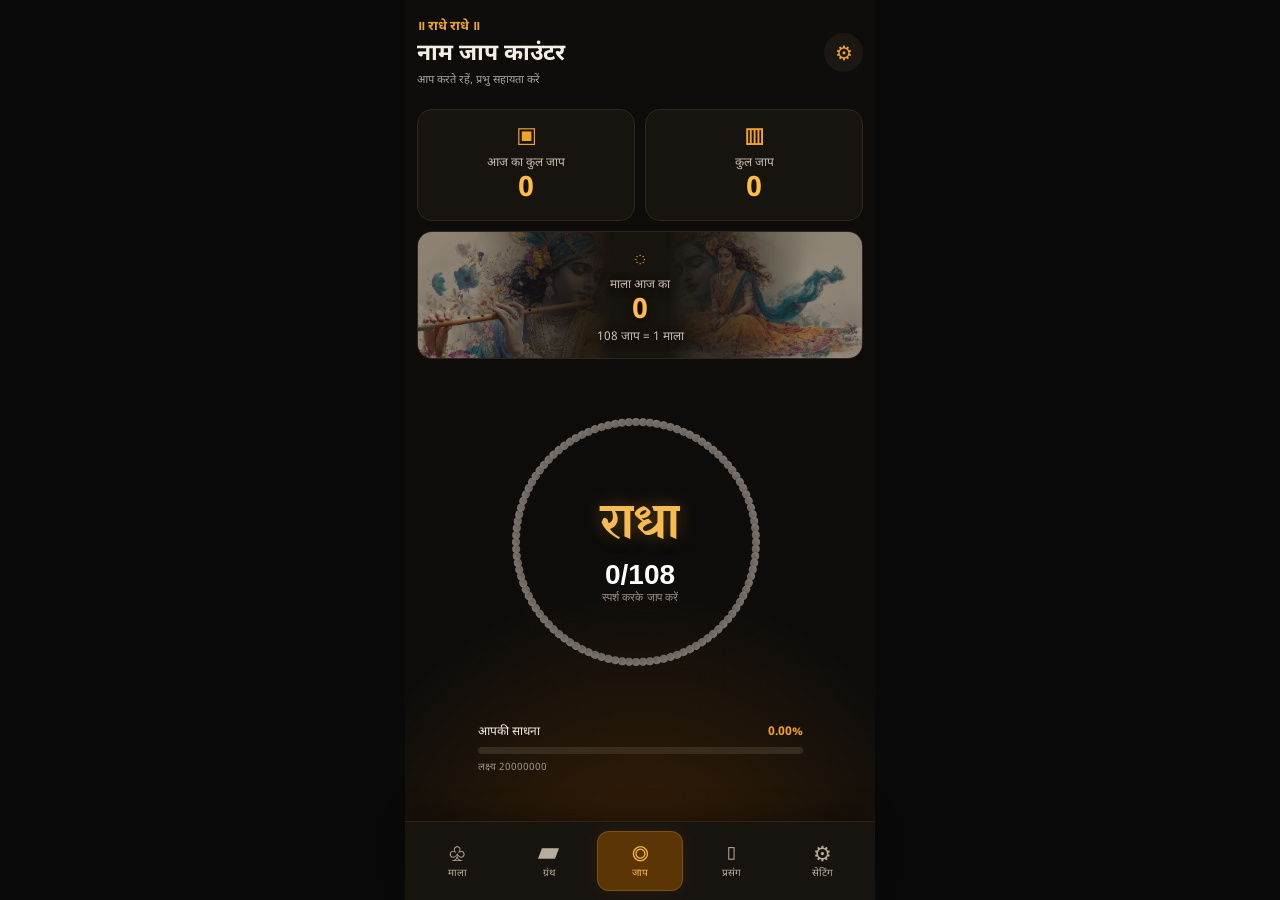
<file: index.html>
<script src="geeta-data.js?v=2"></script>
<!doctype html><html lang="hi"><head><meta charset="UTF-8"><meta name="viewport" content="width=device-width, initial-scale=1, viewport-fit=cover, maximum-scale=1.0, user-scalable=no"><meta name="theme-color" content="#0d0c0b"><link rel="manifest" href="manifest.webmanifest"><link rel="icon" href="icon.svg"><link href="https://fonts.googleapis.com/css2?family=Noto+Sans+Devanagari:wght@400;600;700&family=Yatra+One&display=swap" rel="stylesheet"><link rel="stylesheet" href="styles.css?v=22"><title>श्री राधे नाम जाप</title></head><body><div class="app-shell"><header><div><b>॥ राधे राधे ॥</b><h1>नाम जाप काउंटर</h1><small>आप करते रहें, प्रभु सहायता करें</small></div><button id="settingsBtn">⚙</button></header><main id="japView"><section class="stats"><article>▣<span>आज का कुल जाप</span><strong id="todayTotal">0</strong></article><article>▥<span>कुल जाप</span><strong id="lifetimeTotal">0</strong></article><article class="mala-art"><img class="left" src="mala-left.jpg" alt=""><img class="right" src="mala-right.jpg" alt="">◌<span>माला आज का</span><strong id="malaCount">0</strong><small>108 जाप = 1 माला</small></article></section><button class="ring" id="radheTap"><div class="beads" id="beads"></div><span class="radha-word">राधा</span><strong id="ringCount">0/108</strong><small>स्पर्श करके जाप करें</small></button><section class="progress"><span>आपकी साधना <b id="progressText">0%</b></span><i><em id="progressBar"></em></i><small id="targetText">लक्ष्य 2 करोड़</small></section></main><section id="granthView" class="view-panel" hidden><b>पवित्र वाणी</b><h2>ग्रंथ भंडार</h2><div id="bookList"></div></section><section id="prasangView" class="view-panel" hidden><b>सद्गुण कथाएँ</b><h2>प्रसंग</h2><div class="story-card"><h3>राधा की कृपा</h3><p>साधक का मन सदा एकरस हो, जब वह नाम का स्मरण करता है, तब उसकी तंद्रा टूटती है और दिव्य आनंद की नई धारा बहने लगती है।</p></div><div class="story-card"><h3>कर्म का रंग</h3><p>हर जप, हर स्मरण, हर अर्पण—ये एक छोटा-सा दीपक हैं, जो अंततः मन को प्रकाशमय बनाते हैं।</p></div></section><section id="readerView" class="view-panel" hidden><div class="reader-head"><button id="backToBooks">←</button><div><b>अध्ययन सार</b><h2 id="readerTitle"></h2></div></div><div id="readerContent"></div></section><nav class="nav"><button id="malaBtn" class="nav-btn"><span>♧</span><small>माला</small></button><button id="granthBtn" class="nav-btn"><span>▰</span><small>ग्रंथ</small></button><button class="nav-btn active" id="japBtn"><span>◎</span><small>जाप</small></button><button id="prasangBtn" class="nav-btn"><span>▯</span><small>प्रसंग</small></button><button id="navSettings" class="nav-btn"><span>⚙</span><small>सेटिंग</small></button></nav></div><div id="toast"></div><dialog id="settingsDialog"><form method="dialog" id="settingsForm"><button value="cancel">×</button><b>साधना सेटिंग</b><h2>कुल लक्ष्य</h2><label>जाप संख्या<input id="targetInput" type="number" min="1"></label><button>लक्ष्य सुरक्षित करें</button><div><button type="button" id="exportBtn">↓ Backup डाउनलोड</button><button type="button" id="importBtn">↑ Restore</button><input id="importInput" type="file" accept=".json" hidden></div></form></dialog><script src="app.js?v=21"></script></body></html>
</file>
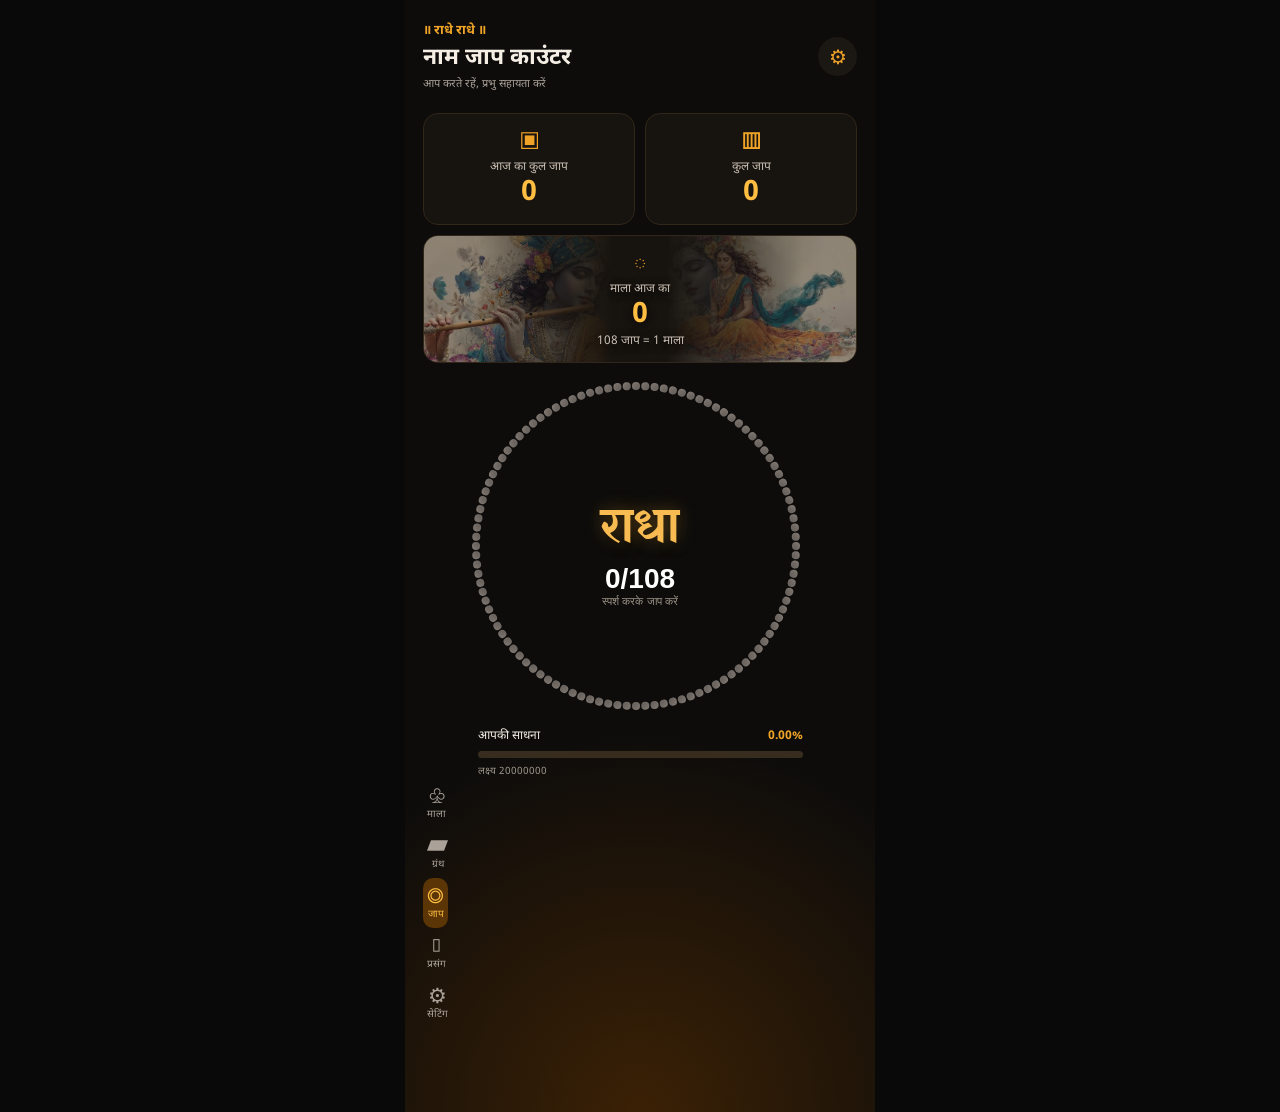
<file: radha-jap-live/index.html>
<script src="../geeta-data.js?v=2"></script>
<!doctype html><html lang="hi"><head><meta charset="UTF-8"><meta name="viewport" content="width=device-width,initial-scale=1,viewport-fit=cover"><meta name="theme-color" content="#0d0c0b"><link rel="manifest" href="manifest.webmanifest"><link rel="icon" href="icon.svg"><link href="https://fonts.googleapis.com/css2?family=Noto+Sans+Devanagari:wght@400;600;700&family=Yatra+One&display=swap" rel="stylesheet"><link rel="stylesheet" href="styles.css?v=20"><title>श्री राधे नाम जाप</title></head><body><div class="app-shell"><header><div><b>॥ राधे राधे ॥</b><h1>नाम जाप काउंटर</h1><small>आप करते रहें, प्रभु सहायता करें</small></div><button id="settingsBtn">⚙</button></header><main id="japView"><section class="stats"><article>▣<span>आज का कुल जाप</span><strong id="todayTotal">0</strong></article><article>▥<span>कुल जाप</span><strong id="lifetimeTotal">0</strong></article><article class="mala-art"><img class="left" src="mala-left.jpg" alt=""><img class="right" src="mala-right.jpg" alt="">◌<span>माला आज का</span><strong id="malaCount">0</strong><small>108 जाप = 1 माला</small></article></section><button class="ring" id="radheTap"><div class="beads" id="beads"></div><span class="radha-word">राधा</span><strong id="ringCount">0/108</strong><small>स्पर्श करके जाप करें</small></button><section class="progress"><span>आपकी साधना <b id="progressText">0%</b></span><i><em id="progressBar"></em></i><small id="targetText">लक्ष्य 2 करोड़</small></section></main><section id="granthView" class="view-panel" hidden><b>पवित्र वाणी</b><h2>ग्रंथ भंडार</h2><div id="bookList"></div></section><section id="prasangView" class="view-panel" hidden><b>सद्गुण कथाएँ</b><h2>प्रसंग</h2><div class="story-card"><h3>राधा की कृपा</h3><p>साधक का मन सदा एकरस हो, जब वह नाम का स्मरण करता है, तब उसकी तंद्रा टूटती है और दिव्य आनंद की नई धारा बहने लगती है।</p></div><div class="story-card"><h3>कर्म का रंग</h3><p>हर जप, हर स्मरण, हर अर्पण—ये एक छोटा-सा दीपक हैं, जो अंततः मन को प्रकाशमय बनाते हैं।</p></div></section><section id="readerView" class="view-panel" hidden><div class="reader-head"><button id="backToBooks">←</button><div><b>अध्ययन सार</b><h2 id="readerTitle"></h2></div></div><div id="readerContent"></div></section><nav><button id="malaBtn" class="nav-btn"><span>♧</span><small>माला</small></button><button id="granthBtn" class="nav-btn"><span>▰</span><small>ग्रंथ</small></button><button class="nav-btn active" id="japBtn"><span>◎</span><small>जाप</small></button><button id="prasangBtn" class="nav-btn"><span>▯</span><small>प्रसंग</small></button><button id="navSettings" class="nav-btn"><span>⚙</span><small>सेटिंग</small></button></nav></div><div id="toast"></div><dialog id="settingsDialog"><form method="dialog" id="settingsForm"><button value="cancel">×</button><b>साधना सेटिंग</b><h2>कुल लक्ष्य</h2><label>जाप संख्या<input id="targetInput" type="number" min="1"></label><button>लक्ष्य सुरक्षित करें</button><div><button type="button" id="exportBtn">↓ Backup डाउनलोड</button><button type="button" id="importBtn">↑ Restore</button><input id="importInput" type="file" accept=".json" hidden></div></form></dialog><script src="app.js?v=20"></script></body></html>
</file>
<file: styles.css>
.manual-mala-btn{width:100%;margin:0 0 14px;padding:10px;border:1px solid #6b4b1f;border-radius:10px;background:#241a0e;color:#ffbd42;font:600 12px 'Noto Sans Devanagari';cursor:pointer}
 .mala-view h2{margin:4px 0 16px;color:#f3c575;font-size:23px}.mala-summary{display:grid;grid-template-columns:repeat(3,1fr);gap:8px;margin-bottom:14px}.mala-summary article{padding:14px 8px;border:1px solid #3b2a18;border-radius:12px;background:#17130f;text-align:center}.mala-summary strong{display:block;color:#ffbd42;font-size:24px}.mala-summary small{display:block;margin-top:4px;color:#c8beb3;font-size:10px}.mala-progress{padding:14px;border:1px solid #3b2a18;border-radius:12px;background:#17130f}.mala-progress span{display:flex;justify-content:space-between;color:#e8d7bd;font-size:12px}.mala-progress b{color:#ffbd42}.mala-progress i,.mala-day i{display:block;height:7px;margin:9px 0 6px;border-radius:8px;background:#35291d;overflow:hidden}.mala-progress em,.mala-day em{display:block;height:100%;border-radius:inherit;background:linear-gradient(90deg,#efa327,#ffd06a);transition:width .2s ease}.mala-progress small{color:#a99b8b;font-size:10px}.mala-history-head{display:flex;justify-content:space-between;align-items:baseline;margin:22px 2px 10px;color:#f3c575}.mala-history-head small{color:#a99b8b;font-size:10px}.mala-history{display:grid;gap:8px;padding-bottom:12px}.mala-day{display:grid;grid-template-columns:1fr auto;gap:4px 10px;padding:12px;border:1px solid #302316;border-radius:12px;background:#15110e}.mala-day>div:first-child strong,.mala-day>div:first-child small{display:block}.mala-day>div:first-child strong{color:#f1dfc7;font-size:13px}.mala-day>div:first-child small{margin-top:3px;color:#9f9283;font-size:10px}.mala-day-count{text-align:right}.mala-day-count b{display:block;color:#ffbd42;font-size:18px}.mala-day-count small{color:#aa9d8e;font-size:10px}.mala-day-meta{grid-column:1 / -1;display:flex;justify-content:space-between;color:#bcae9d;font-size:10px}.mala-day i{grid-column:1 / -1;height:5px;margin:3px 0 0}.mala-empty{padding:24px 14px;border:1px dashed #594321;border-radius:12px;color:#bcae9d;text-align:center;font-size:12px;line-height:1.7}@media (max-width:380px){.mala-summary strong{font-size:19px}.mala-summary article{padding:11px 5px}.mala-day{padding:10px}}
 .mala-art{background:#211811}
 .mala-art img{width:54%;opacity:.92;filter:saturate(1.05) sepia(.04) brightness(1.08)}
 .mala-art .left{mask-image:linear-gradient(to right,#000 42%,rgba(0,0,0,.8) 78%,transparent 100%);-webkit-mask-image:linear-gradient(to right,#000 42%,rgba(0,0,0,.8) 78%,transparent 100%)}
 .mala-art .right{mask-image:linear-gradient(to left,#000 42%,rgba(0,0,0,.8) 78%,transparent 100%);-webkit-mask-image:linear-gradient(to left,#000 42%,rgba(0,0,0,.8) 78%,transparent 100%)}
 .mala-art .left{object-position:left center}
 .mala-art .right{object-position:right center}
@media (max-width:470px){.stats{grid-template-columns:1fr 1fr !important}.stats article:last-child{grid-column:span 2 !important}.stats article{min-height:82px !important;padding:8px !important}.stats strong{font-size:23px !important}.stats span,.stats small{font-size:10px !important}.ring{width:min(62vw,240px) !important;margin:10px auto 8px !important}.beads{inset:-7px !important}.progress{font-size:10px !important}}
@media (max-width:470px){.app-shell{width:100%;max-width:none;margin:0}nav{width:100%}}
.app-shell{width:100%;max-width:none}
nav{width:100%}
@media (max-width:470px){.stats{grid-template-columns:1fr 1fr}.stats article:last-child{grid-column:span 2}.stats article{min-height:82px;padding:8px}.stats strong{font-size:23px}.stats span,.stats small{font-size:10px}.ring{width:min(62vw,240px);margin:10px auto 8px}.beads{inset:-7px}.progress{font-size:10px}}
.app-shell>section[hidden]{display:none !important}
#granthView>b,#granthView>h2{display:none}
.chapter{margin:12px 0;padding:14px;border-left:3px solid #efa327;background:#18140f}.chapter h3{margin:0 0 6px;color:#ffbd42;font-size:15px}.chapter p{margin:0 0 10px;color:#ded5cb;font-size:13px;line-height:1.75}.chapter strong{display:block;margin:4px 0 5px;color:#efa327;font-size:12px}
.ring{border-radius:50%;touch-action:manipulation;-webkit-tap-highlight-color:transparent}
*{box-sizing:border-box}html{scroll-behavior:smooth}body{margin:0;background:#090909;color:#f5eee4;font-family:'Noto Sans Devanagari',sans-serif}html,body{width:100%;max-width:100%;overflow-x:hidden}body{margin:0;background:#090909;color:#f5eee4;font-family:'Noto Sans Devanagari',sans-serif}.app-shell{width:min(100%,470px);min-height:100vh;max-width:470px;margin:0 auto;padding:calc(18px + env(safe-area-inset-top)) 12px calc(92px + env(safe-area-inset-bottom));background:radial-gradient(circle at bottom,#3b2105,transparent 34%),#0d0c0b}.app-shell>section{display:block}.view-panel{padding:0 2px}.header{display:flex;justify-content:space-between;align-items:center;margin-bottom:22px}header{display:flex;justify-content:space-between;align-items:center;margin-bottom:22px}header b,dialog>b{color:#efa327;font-size:13px}h1,h2,h3{margin:0}h1{margin:4px 0;font-size:23px}header small{color:#aaa198;font-size:11px}header button{border:0;border-radius:50%;width:39px;height:39px;background:#1b1713;color:#efa327;font-size:20px;cursor:pointer}.stats{display:grid;grid-template-columns:1fr 1fr;gap:10px}.stats article{min-height:106px;padding:13px;border:1px solid #312619;border-radius:15px;background:#17130f;text-align:center;color:#efa327;font-size:24px}.stats article:last-child{grid-column:span 2}.stats span,.stats small{display:block;color:#c8beb3;font-size:12px}.stats strong{display:block;color:#ffbd42;font-size:28px}.mala-art{position:relative;overflow:hidden;background:#17130f}.mala-art img{position:absolute;top:0;bottom:0;width:44%;height:100%;object-fit:cover;opacity:.6;pointer-events:none;filter:saturate(.85) sepia(.1) brightness(.98)}.mala-art .left{left:0;object-position:right center;mask-image:linear-gradient(to right,#000 28%,rgba(0,0,0,.45) 62%,transparent 100%);-webkit-mask-image:linear-gradient(to right,#000 28%,rgba(0,0,0,.45) 62%,transparent 100%)}.mala-art .right{right:0;object-position:left center;mask-image:linear-gradient(to left,#000 28%,rgba(0,0,0,.45) 62%,transparent 100%);-webkit-mask-image:linear-gradient(to left,#000 28%,rgba(0,0,0,.45) 62%,transparent 100%)}.mala-art>span,.mala-art>strong,.mala-art>small{position:relative;z-index:1;text-shadow:0 2px 10px rgba(0,0,0,.82)}.beads{position:absolute;inset:-10px;pointer-events:none}.bead{position:absolute;left:50%;top:50%;width:8px;height:8px;margin:-4px 0 0 -4px;border-radius:50%;background:linear-gradient(135deg,#7f766f,#615b56);box-shadow:inset 0 0 2px rgba(255,255,255,.12);transform-origin:center}.bead.lit{background:radial-gradient(circle at 35% 35%,#ffd975,#ffbe3d 45%,#f5a100 100%);box-shadow:0 0 12px rgba(255,191,70,.9),0 0 24px rgba(255,191,70,.38)}.ring{position:relative;display:flex;flex-direction:column;align-items:center;justify-content:center;overflow:visible;width:min(76vw,325px);aspect-ratio:1;margin:24px auto 16px;border:0;background:transparent;color:#efa327;cursor:pointer;transition:transform .15s ease;}.ring:active{transform:scale(.98)}.ring .radha-word{position:relative;display:inline-block;font-family:'Yatra One';font-size:48px;letter-spacing:.5px;color:#f7bb52;text-shadow:0 0 18px rgba(255,183,69,.35),0 3px 12px rgba(0,0,0,.68);z-index:2;transition:transform .18s ease,opacity .18s ease}.ring:active .radha-word{transform:translateY(-8px) scale(1.04)}.float-word{position:fixed;left:50%;top:50%;transform:translate(-50%,-50%);font-family:'Yatra One';font-size:40px;color:#ffbb4d;letter-spacing:.4px;text-shadow:0 0 18px rgba(255,176,67,.8),0 0 30px rgba(255,176,67,.28);filter:drop-shadow(0 8px 18px rgba(0,0,0,.45));pointer-events:none;will-change:transform,opacity,filter;animation:floatUp 3000ms cubic-bezier(.18,.7,.2,1) forwards;z-index:50}.ring strong{color:white;font-size:28px}.ring small,.progress small{color:#9e9488}@keyframes floatUp{0%{opacity:0;transform:translate(-50%,-50%) scale(.7);filter:blur(2px) drop-shadow(0 0 0 rgba(255,176,67,0))}12%{opacity:1;filter:blur(0) drop-shadow(0 0 10px rgba(255,176,67,.35))}60%{opacity:1}100%{opacity:0;transform:translate(-50%,-420px) scale(1.08);filter:blur(1.2px) drop-shadow(0 0 18px rgba(255,176,67,.18))}}.progress{max-width:325px;margin:auto;font-size:12px}.progress span{display:flex;justify-content:space-between}.progress b{color:#efa327}.progress i{display:block;height:7px;margin:7px 0;background:#382c1e;border-radius:10px}.progress em{display:block;height:100%;background:linear-gradient(90deg,#ffbf46,#efa327);border-radius:10px;transition:width .2s ease}nav, .nav{position:fixed;bottom:0;left:50%;transform:translateX(-50%);display:flex;align-items:stretch;justify-content:space-around;gap:5px;width:min(100%,470px);padding:9px;background:#17130f;border-top:1px solid #2f2417;box-shadow:0 -10px 20px rgba(0,0,0,.28);z-index:30}.nav-btn{flex:1 1 0;min-height:60px;border:0;border-radius:12px;background:transparent;color:#b8ac9d;padding:7px 3px;display:flex;flex-direction:column;align-items:center;justify-content:center;text-align:center;gap:4px;min-width:0;cursor:pointer;transition:all .15s ease;line-height:1}.nav-btn span{display:block;font-size:21px;line-height:1;color:inherit}.nav-btn small{display:block;font:10px 'Noto Sans Devanagari';white-space:nowrap;line-height:1.2;color:inherit}.nav-btn.active{background:#5b3505;color:#ffbd42;box-shadow:inset 0 0 0 1px rgba(255,191,70,.2),0 0 18px rgba(255,191,70,.08)}.nav-btn:active{transform:translateY(1px)}.view-panel h2{margin:4px 0 12px;color:#f3c575;font-size:22px}.book-card,.story-card{width:100%;display:block;border:1px solid #312619;background:#17130f;border-radius:14px;padding:14px;margin-bottom:10px;text-align:left;color:inherit}.book-card strong,.story-card h3{display:block;color:#ffbd42;margin-bottom:6px}.book-card small,.story-card p{color:#d6c7ae}.book-card{cursor:pointer}.reader-head{display:flex;align-items:center;gap:10px;padding:8px 0 12px}.reader-head button{border:0;background:#201b16;color:#f0b553;border-radius:10px;width:36px;height:36px;font-size:22px}.#readerContent p{margin:0 0 14px;color:#e9dbc4;line-height:1.7}.#readerContent{padding-bottom:12px}#toast{position:fixed;left:50%;bottom:92px;transform:translateX(-50%) translateY(18px);background:rgba(17,16,14,.95);border:1px solid #4e3d29;color:#f7d38d;padding:10px 14px;border-radius:999px;font-size:12px;opacity:0;pointer-events:none;transition:all .18s ease;z-index:40}#toast.show{opacity:1;transform:translateX(-50%) translateY(0)}dialog{border:0;border-radius:18px;background:#18130f;color:white}form{position:relative;width:min(80vw,330px);padding:24px}form>button:first-child{position:absolute;right:8px;top:5px;border:0;background:transparent;color:white;font-size:22px}label,input{display:block;width:100%;margin-top:12px}input{padding:10px;background:#0d0c0b;border:1px solid #554025;color:white;border-radius:8px}form>button:not(:first-child),form div button{margin-top:12px;padding:9px;border:0;border-radius:8px;background:#efa327;color:#1b1003;font-weight:bold}form div{display:flex;gap:7px}form div button{background:#292015;color:#efa327;border:1px solid #60451f;font-size:11px}dialog::backdrop{background:rgba(0,0,0,.7)}@media (max-width:380px){.stats{grid-template-columns:1fr}.stats article:last-child{grid-column:span 1}.header h1{font-size:20px}.ring{width:min(78vw,290px)}}
</file>
<file: radha-jap-live/styles.css>
.app-shell>section[hidden]{display:none !important}
#granthView>b,#granthView>h2{display:none}
.chapter{margin:12px 0;padding:14px;border-left:3px solid #efa327;background:#18140f}.chapter h3{margin:0 0 6px;color:#ffbd42;font-size:15px}.chapter p{margin:0 0 10px;color:#ded5cb;font-size:13px;line-height:1.75}.chapter strong{display:block;margin:4px 0 5px;color:#efa327;font-size:12px}
.ring{border-radius:50%;touch-action:manipulation;-webkit-tap-highlight-color:transparent}
*{box-sizing:border-box}html{scroll-behavior:smooth}body{margin:0;background:#090909;color:#f5eee4;font-family:'Noto Sans Devanagari',sans-serif}.app-shell{min-height:100vh;max-width:470px;margin:auto;padding:22px 18px 84px;background:radial-gradient(circle at bottom,#3b2105,transparent 34%),#0d0c0b}.app-shell>section{display:block}.view-panel{padding:0 2px}.header{display:flex;justify-content:space-between;align-items:center;margin-bottom:22px}header{display:flex;justify-content:space-between;align-items:center;margin-bottom:22px}header b,dialog>b{color:#efa327;font-size:13px}h1,h2,h3{margin:0}h1{margin:4px 0;font-size:23px}header small{color:#aaa198;font-size:11px}header button{border:0;border-radius:50%;width:39px;height:39px;background:#1b1713;color:#efa327;font-size:20px;cursor:pointer}.stats{display:grid;grid-template-columns:1fr 1fr;gap:10px}.stats article{min-height:106px;padding:13px;border:1px solid #312619;border-radius:15px;background:#17130f;text-align:center;color:#efa327;font-size:24px}.stats article:last-child{grid-column:span 2}.stats span,.stats small{display:block;color:#c8beb3;font-size:12px}.stats strong{display:block;color:#ffbd42;font-size:28px}.mala-art{position:relative;overflow:hidden;background:#17130f}.mala-art img{position:absolute;top:0;bottom:0;width:44%;height:100%;object-fit:cover;opacity:.6;pointer-events:none;filter:saturate(.85) sepia(.1) brightness(.98)}.mala-art .left{left:0;object-position:right center;mask-image:linear-gradient(to right,#000 28%,rgba(0,0,0,.45) 62%,transparent 100%);-webkit-mask-image:linear-gradient(to right,#000 28%,rgba(0,0,0,.45) 62%,transparent 100%)}.mala-art .right{right:0;object-position:left center;mask-image:linear-gradient(to left,#000 28%,rgba(0,0,0,.45) 62%,transparent 100%);-webkit-mask-image:linear-gradient(to left,#000 28%,rgba(0,0,0,.45) 62%,transparent 100%)}.mala-art>span,.mala-art>strong,.mala-art>small{position:relative;z-index:1;text-shadow:0 2px 10px rgba(0,0,0,.82)}.beads{position:absolute;inset:-10px;pointer-events:none}.bead{position:absolute;left:50%;top:50%;width:8px;height:8px;margin:-4px 0 0 -4px;border-radius:50%;background:linear-gradient(135deg,#7f766f,#615b56);box-shadow:inset 0 0 2px rgba(255,255,255,.12);transform-origin:center}.bead.lit{background:radial-gradient(circle at 35% 35%,#ffd975,#ffbe3d 45%,#f5a100 100%);box-shadow:0 0 12px rgba(255,191,70,.9),0 0 24px rgba(255,191,70,.38)}.ring{position:relative;display:flex;flex-direction:column;align-items:center;justify-content:center;overflow:visible;width:min(76vw,325px);aspect-ratio:1;margin:24px auto 16px;border:0;background:transparent;color:#efa327;cursor:pointer;transition:transform .15s ease;}.ring:active{transform:scale(.98)}.ring .radha-word{position:relative;display:inline-block;font-family:'Yatra One';font-size:48px;letter-spacing:.5px;color:#f7bb52;text-shadow:0 0 18px rgba(255,183,69,.35),0 3px 12px rgba(0,0,0,.68);z-index:2;transition:transform .18s ease,opacity .18s ease}.ring:active .radha-word{transform:translateY(-8px) scale(1.04)}.float-word{position:fixed;left:50%;top:50%;transform:translate(-50%,-50%);font-family:'Yatra One';font-size:40px;color:#ffbb4d;letter-spacing:.4px;text-shadow:0 0 18px rgba(255,176,67,.8),0 0 30px rgba(255,176,67,.28);filter:drop-shadow(0 8px 18px rgba(0,0,0,.45));pointer-events:none;will-change:transform,opacity,filter;animation:floatUp 3000ms cubic-bezier(.18,.7,.2,1) forwards;z-index:50}.ring strong{color:white;font-size:28px}.ring small,.progress small{color:#9e9488}@keyframes floatUp{0%{opacity:0;transform:translate(-50%,-50%) scale(.7);filter:blur(2px) drop-shadow(0 0 0 rgba(255,176,67,0))}12%{opacity:1;filter:blur(0) drop-shadow(0 0 10px rgba(255,176,67,.35))}60%{opacity:1}100%{opacity:0;transform:translate(-50%,-420px) scale(1.08);filter:blur(1.2px) drop-shadow(0 0 18px rgba(255,176,67,.18))}}.progress{max-width:325px;margin:auto;font-size:12px}.progress span{display:flex;justify-content:space-between}.progress b{color:#efa327}.progress i{display:block;height:7px;margin:7px 0;background:#382c1e;border-radius:10px}.progress em{display:block;height:100%;background:linear-gradient(90deg,#ffbf46,#efa327);border-radius:10px;transition:width .2s ease}.nav{position:fixed;bottom:0;left:50%;transform:translateX(-50%);display:flex;align-items:stretch;justify-content:space-around;gap:4px;width:min(100%,470px);padding:9px;background:#16130f;border-top:1px solid #312619;box-shadow:0 -10px 20px rgba(0,0,0,.3);z-index:30}.nav-btn{flex:1 1 0;border:0;border-radius:10px;background:transparent;color:#aaa198;padding:7px 4px;display:flex;flex-direction:column;align-items:center;justify-content:center;gap:3px;min-width:0;cursor:pointer;transition:all .15s ease;line-height:1}.nav-btn span{display:block;font-size:21px;line-height:1}.nav-btn small{display:block;font:10px 'Noto Sans Devanagari';white-space:nowrap;line-height:1.2}.nav .active,.nav-btn.active{background:#5b3505;color:#ffbd42}.view-panel h2{margin:4px 0 12px;color:#f3c575;font-size:22px}.book-card,.story-card{width:100%;display:block;border:1px solid #312619;background:#17130f;border-radius:14px;padding:14px;margin-bottom:10px;text-align:left;color:inherit}.book-card strong,.story-card h3{display:block;color:#ffbd42;margin-bottom:6px}.book-card small,.story-card p{color:#d6c7ae}.book-card{cursor:pointer}.reader-head{display:flex;align-items:center;gap:10px;padding:8px 0 12px}.reader-head button{border:0;background:#201b16;color:#f0b553;border-radius:10px;width:36px;height:36px;font-size:22px}.#readerContent p{margin:0 0 14px;color:#e9dbc4;line-height:1.7}.#readerContent{padding-bottom:12px}#toast{position:fixed;left:50%;bottom:92px;transform:translateX(-50%) translateY(18px);background:rgba(17,16,14,.95);border:1px solid #4e3d29;color:#f7d38d;padding:10px 14px;border-radius:999px;font-size:12px;opacity:0;pointer-events:none;transition:all .18s ease;z-index:40}#toast.show{opacity:1;transform:translateX(-50%) translateY(0)}dialog{border:0;border-radius:18px;background:#18130f;color:white}form{position:relative;width:min(80vw,330px);padding:24px}form>button:first-child{position:absolute;right:8px;top:5px;border:0;background:transparent;color:white;font-size:22px}label,input{display:block;width:100%;margin-top:12px}input{padding:10px;background:#0d0c0b;border:1px solid #554025;color:white;border-radius:8px}form>button:not(:first-child),form div button{margin-top:12px;padding:9px;border:0;border-radius:8px;background:#efa327;color:#1b1003;font-weight:bold}form div{display:flex;gap:7px}form div button{background:#292015;color:#efa327;border:1px solid #60451f;font-size:11px}dialog::backdrop{background:rgba(0,0,0,.7)}@media (max-width:380px){.stats{grid-template-columns:1fr}.stats article:last-child{grid-column:span 1}.header h1{font-size:20px}.ring{width:min(78vw,290px)}}
</file>
